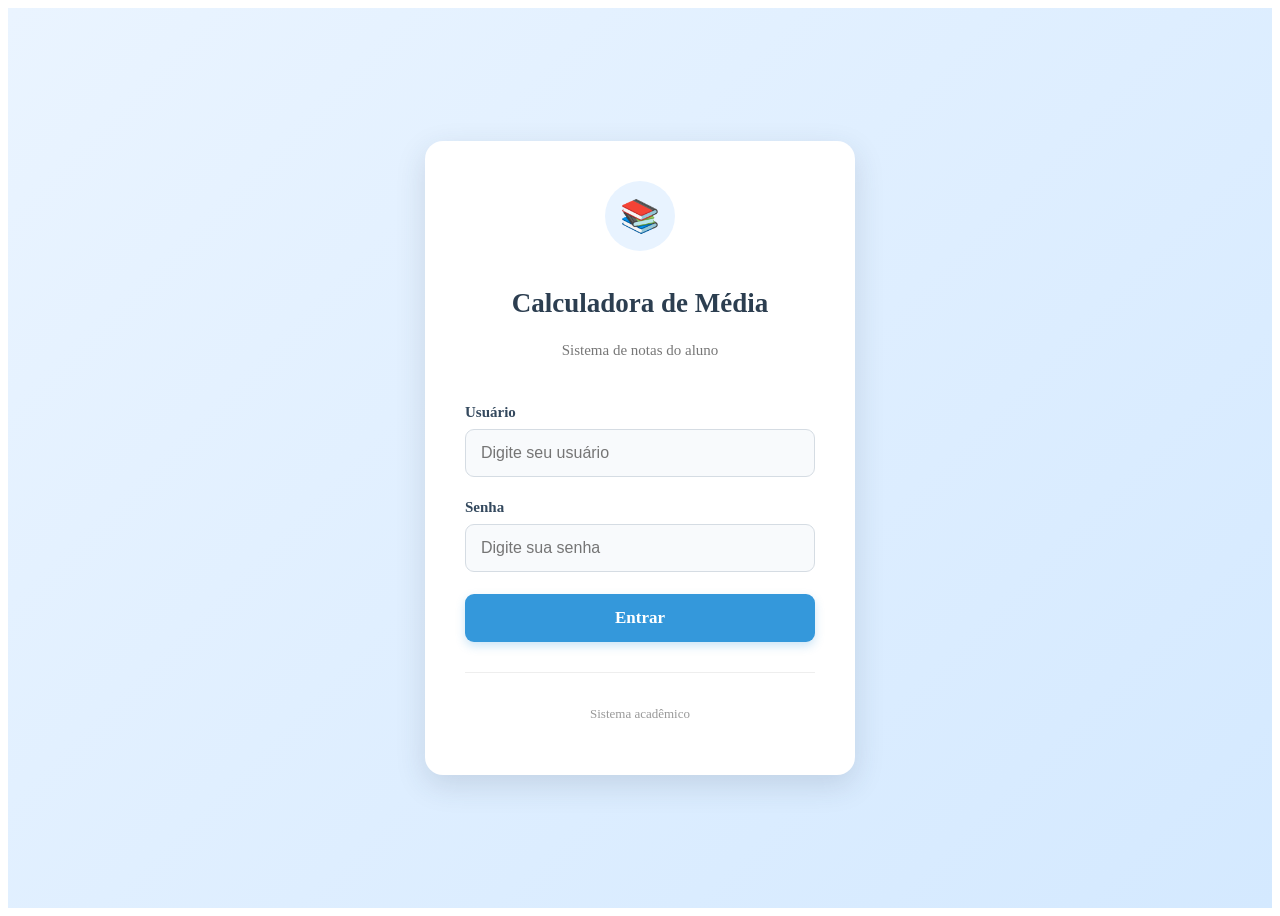
<file: index.html>
<!DOCTYPE html>
<html lang="pt-br">

<head>
    <meta charset="UTF-8">
    <meta name="viewport" content="width=device-width, initial-scale=1.0">

    <title>Login - Calculadora de Média</title>

    <link rel="stylesheet" href="./css/login.css">
</head>

<body>

    <div class="login-container">

        <div class="login-card">

            <div class="login-header">

                <div class="icone">📚</div>

                <h1>Calculadora de Média</h1>

                <p>
                    Sistema de notas do aluno
                </p>

            </div>

            <div class="login-form">

                <label for="usuario">Usuário</label>
                <input
                    type="text"
                    id="usuario"
                    placeholder="Digite seu usuário"
                    required
                >

                <label for="senha">Senha</label>

                <input
                    type="password"
                    id="senha"
                    placeholder="Digite sua senha"
                    required
                >

                <a href="./html/media.html" class="botao">
                    Entrar
                </a>

            </div>

            <div class="login-footer">

                <p>
                    Sistema acadêmico
                </p>

            </div>

        </div>

    </div>

</body>

</html>
</file>
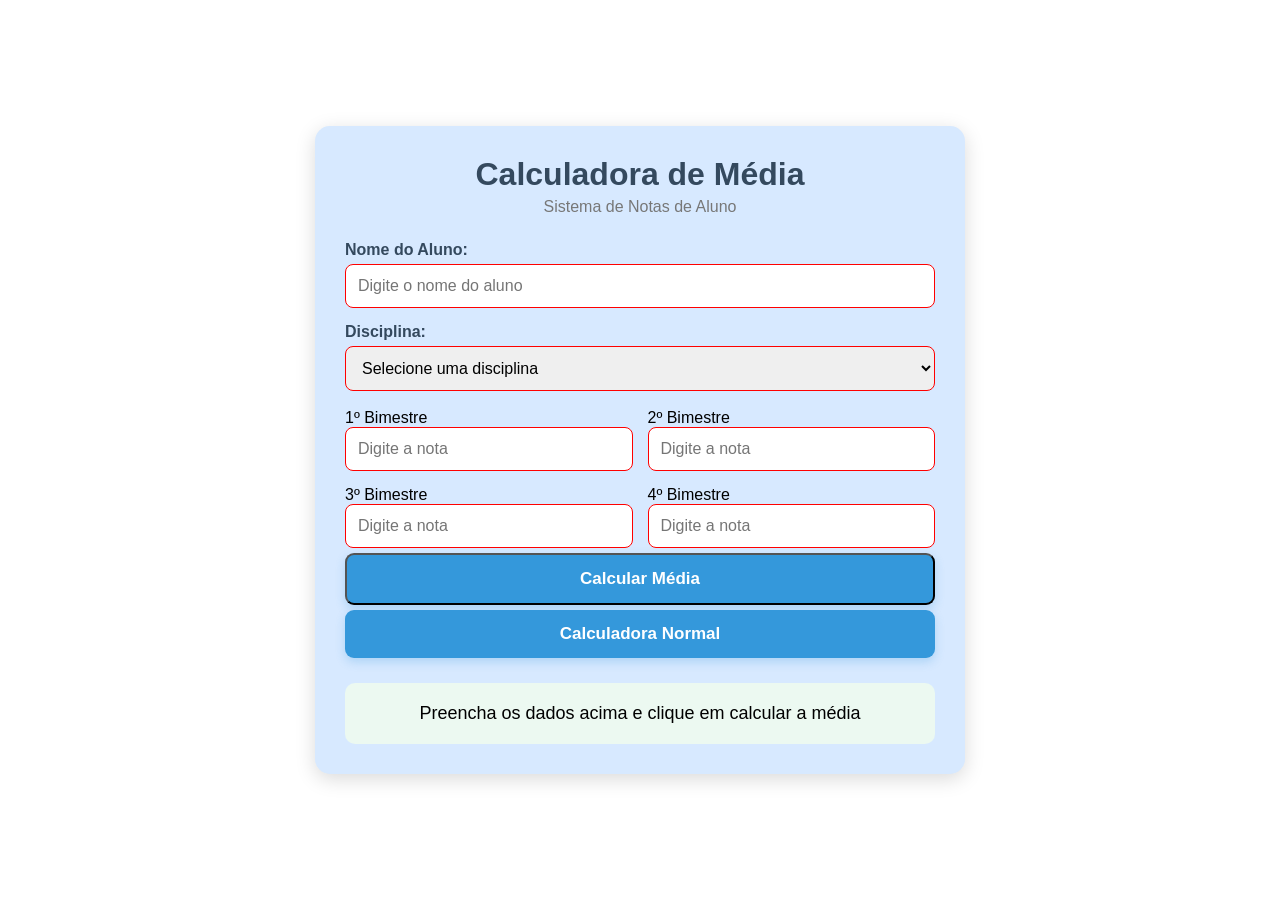
<file: html/media.html>
<!DOCTYPE html>
<html lang="en">
<head>
    <meta charset="UTF-8">
    <meta name="viewport" content="width=device-width, initial-scale=1.0">
    <title>Calculadora de Média</title>
    <link rel="stylesheet" href="../css/style.css">
</head>
<body>
    <div class="container">
        <h1>Calculadora de Média</h1>
        <p class=" subtitulo">Sistema de Notas de Aluno</p>

        

        <div id="formulario">
            <label>Nome do Aluno:</label>
            <input type="text" id="nome" required placeholder="Digite o nome do aluno" required>
            <label>Disciplina:</label>
                <select id="disciplina" required>
                <option value="">Selecione uma disciplina</option>
                <option value="FDD">Fundamentos do Design Digital</option>
                <option value="FTDI">Fotografia Digital</option>
                <option value="PRAAI">Projetos de Audio e Vídeo I</option>
            </select>

        </div>

        <br>
        
        <div class="notas">

            <div>
            <label>1º Bimestre</label>
            <input type="number" id="nota1" 
            placeholder="Digite a nota" required>
            </div>
            <div>
            <label>2º Bimestre</label>
            <input type="number" id="nota2" 
            placeholder="Digite a nota" required>
            </div>
           <div> 
            <label>3º Bimestre</label>
            <input type="number" id="nota3" 
            placeholder="Digite a nota" required>
            </div>
           <div>
            <label>4º Bimestre</label>
            <input type="number" id="nota4" 
            placeholder="Digite a nota" required>
            </div>
            




        </div> <!--Formulario-->

                <div>

            <button id="calcular" 
            onclick="calcularMedia()">
            Calcular Média</button>

            <button id="calcularnovo" 
            onclick="calcularNovo()">
            Calcular Novamente</button>

        <a href="https://clau-clauu.github.io/calculadora-normal/" id="link">Calculadora Normal</a>
        
        <div id="resultado" class="resultado">

            <p>Preencha os dados acima e clique em calcular a média</p>

        </div>

        </div><!--Notas-->
    
    </div> <!--Container-->


<script src="../js/script.js"></script>
</body>
</html>
</file>
<file: css/login.css>
/* CONTAINER DE LOGIN */

.login-container {
    min-height: 100vh;
    width: 100%;
    box-sizing: border-box;

    display: flex;
    justify-content: center;
    align-items: center;

    padding: 20px;

    background: linear-gradient(
        135deg,
        #eaf4ff,
        #d4e9ff
    );
}


/* CARTÃO DE LOGIN */

.login-card {
    width: 100%;
    max-width: 430px;
    box-sizing: border-box;

    background: white;

    border-radius: 18px;

    padding: 40px;

    box-shadow:
        0 10px 30px rgba(44, 62, 80, 0.15);

    text-align: center;
}


/* CABEÇALHO */

.login-header {
    display: flex;
    flex-direction: column;
    align-items: center;

    margin-bottom: 30px;
}

.icone {
    width: 70px;
    height: 70px;

    margin-bottom: 18px;

    display: flex;
    justify-content: center;
    align-items: center;

    background: #e8f3ff;

    border-radius: 50%;

    font-size: 32px;
}

.login-header h1 {
    margin-bottom: 8px;

    color: #2c3e50;

    font-size: 27px;
}

.login-header p {
    color: #777;

    font-size: 15px;
}


/* FORMULÁRIO */

.login-form {
    width: 100%;
    box-sizing: border-box;

    text-align: left;
}

.login-form label {
    display: block;
    width: 100%;
    box-sizing: border-box;

    margin-bottom: 8px;

    color: #34495e;

    font-size: 15px;

    font-weight: bold;

    text-align: left;
}

.login-form input {
    display: block;

    width: 100%;
    box-sizing: border-box;

    padding: 14px 15px;

    margin: 0 0 22px 0;

    border: 1px solid #d5dce3;

    border-radius: 9px;

    background: #f8fafc;

    color: #2c3e50;

    font-size: 16px;

    transition: 0.2s;
}


/* CAMPO AO CLICAR */

.login-form input:focus {
    outline: none;

    border-color: #3498db;

    background: white;

    box-shadow:
        0 0 0 3px rgba(52, 152, 219, 0.15);
}


/* BOTÃO */

.botao {
    display: block;

    width: 100%;
    box-sizing: border-box;

    padding: 14px;

    margin-top: 5px;

    border-radius: 9px;

    background: #3498db;

    color: white;

    text-align: center;

    text-decoration: none;

    font-size: 17px;

    font-weight: bold;

    box-shadow:
        0 4px 10px rgba(52, 152, 219, 0.25);

    transition: 0.2s;
}


/* EFEITO DO BOTÃO */

.botao:hover {
    background: #2980b9;

    transform: translateY(-1px);

    box-shadow:
        0 6px 14px rgba(52, 152, 219, 0.30);
}


/* RODAPÉ */

.login-footer {
    margin-top: 30px;

    padding-top: 20px;

    border-top: 1px solid #eeeeee;

    text-align: center;
}

.login-footer p {
    color: #999;

    font-size: 13px;
}


/* RESPONSIVIDADE */

@media (max-width: 500px) {

    .login-card {
        padding: 30px 25px;
    }

    .login-header h1 {
        font-size: 23px;
    }

}
</file>
<file: css/style.css>
*{
    box-sizing: border-box;
    margin: 0;
    padding: 0;
}

body{
    font-family: Arial, Helvetica, sans-serif;
    background-color: #ffffff;
    min-height: 100vh;
    justify-content: center;
    display: flex;
    align-items: center;
}

.container{
    background-color: #d7e9ff;
    width: 90%;
    max-width: 650px;
    padding: 30px;
    border-radius: 15px;
    box-shadow: 0 5px 20px rgba(0, 0, 0, 0.15);
}

h1{
    text-align: center;
    color:#34495e;
    margin-bottom: 5px;
}

.subtitulo{
    text-align: center;
    color:#777;
    margin-bottom: 25px;
}

#formulario label {
    display: block;
    margin-bottom: 5px;
    margin-top: 15px;
    font-weight: bold;
    color: #34495e;
}

input, select{
    width: 100%;
    padding: 12px;
    border-radius: 8px;
    border: 1px solid red;
    font-size: 16px;
}

input:focus, select:focus{
    outline:none;
    border-color: #3498db;
}

input:valid, select:valid{
    outline:none;
    border-color: #2ecc71;
    background-color: #ecf9f1;
}

.notas{
    display:grid;
    grid-template-columns: 1fr 1fr;
    gap: 15px;
}

button{
    display: block;
    width: 100%;
    padding: 14px;
    margin-top: 5px;
    border-radius: 9px;
    background: rgb(52, 152, 219);
    color: white;
    text-align: center;
    text-decoration: none;
    font-size: 17px;
    font-weight: bold;
    box-shadow:0 4px 10px rgba(52, 152, 219, 0.25);
    transition: 0.2s;
}

button:hover{
    background: #2980b9;
}

.resultado{
    margin-top: 25px;
    padding: 20px;
    border-radius: 10px;
    background-color: #ecf9f1;
    font-size: 18px;
    text-align: center;
}

.aprovado{
    color: #2ecc71;
    font-weight: bold;
    font-size: 24px;
}

.recuperacao{
    color: #f05d18;
    font-weight: bold;
    font-size: 24px;
}


.reprovado{
    color: #f80000;
    font-weight: bold;
    font-size: 24px;
}

#link{
    display: block;
    width: 100%;
    padding: 14px;
    margin-top: 5px;
    border-radius: 9px;
    background: #3498db;
    color: white;
    text-align: center;
    text-decoration: none;
    font-size: 17px;
    font-weight: bold;
    box-shadow:0 4px 10px rgba(52, 152, 219, 0.25);
    transition: 0.2s;
}
</file>
